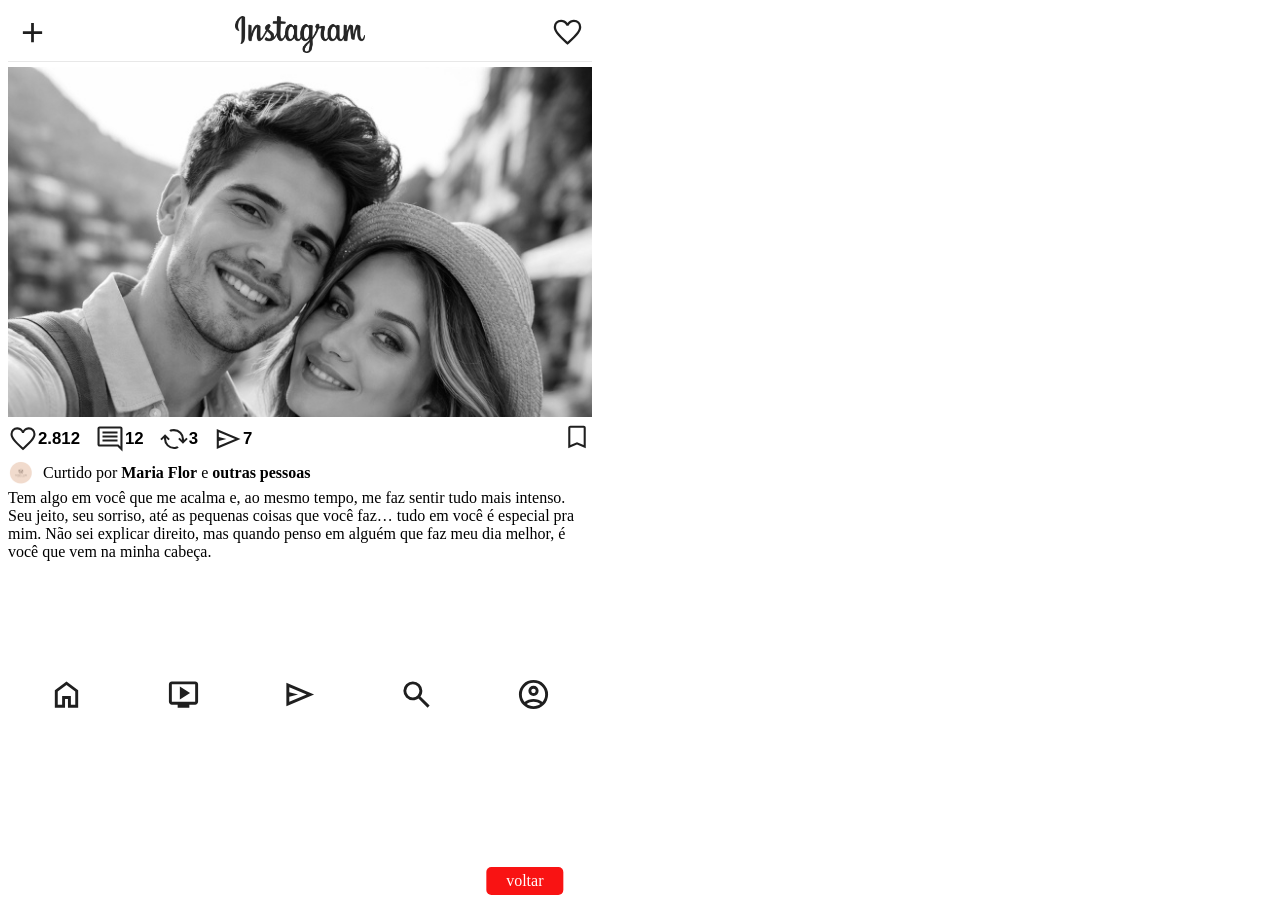
<file: page/mensagem.html>
<!DOCTYPE html>
<html lang="pt-br">
<head>
    <meta charset="UTF-8">
    <meta name="viewport" content="width=device-width, initial-scale=1.0">
    <title>mensagem</title>
    <link rel="stylesheet" href="../css/mensagem.css">
</head>
<body>
    <div class="interface">

        <div class="top">
            <svg xmlns="http://www.w3.org/2000/svg" height="33px" viewBox="0 -960 960 960" width="33px" fill="#1f1f1f"><path d="M440-440H200v-80h240v-240h80v240h240v80H520v240h-80v-240Z"/></svg>

            <img src="../img/instagram.jpg" alt="">

           <svg xmlns="http://www.w3.org/2000/svg" height="33px" viewBox="0 -960 960 960" width="33px" fill="#1f1f1f"><path d="m480-120.67-46.67-42q-104.18-95.08-172.25-164.04Q193-395.67 152.67-450.17q-40.34-54.5-56.5-99.16Q80-594 80-640q0-91.44 61.33-152.72 61.34-61.28 152-61.28 55.34 0 103.34 25.33 48 25.34 83.33 72.67 39.33-49.33 86.33-73.67 47-24.33 100.34-24.33 90.66 0 152 61.28Q880-731.44 880-640q0 46-16.17 90.67-16.16 44.66-56.5 99.16-40.33 54.5-108.41 123.46-68.07 68.96-172.25 164.04l-46.67 42Zm0-88.66q99.49-90.67 163.75-155.5Q708-429.67 745.67-478.17q37.66-48.5 52.66-86.42t15-75.31q0-64.1-41.33-105.77-41.33-41.66-105.18-41.66-50.02 0-92.59 29.83-42.56 29.83-65.56 81.5h-58q-22.34-51-64.9-81.17-42.57-30.16-92.59-30.16-63.85 0-105.18 41.66-41.33 41.67-41.33 105.88 0 37.46 15 75.62 15 38.17 52.66 87Q252-428.33 316.67-363.83q64.66 64.5 163.33 154.5Zm0-289Z"/></svg>
        </div>

        <div class="foto"></div>
        <div class="curtidas">
            <div class="curt">

                <div><svg xmlns="http://www.w3.org/2000/svg" height="30px" viewBox="0 -960 960 960" width="30px" fill="#1f1f1f"><path d="m480-120.67-46.67-42q-104.18-95.08-172.25-164.04Q193-395.67 152.67-450.17q-40.34-54.5-56.5-99.16Q80-594 80-640q0-91.44 61.33-152.72 61.34-61.28 152-61.28 55.34 0 103.34 25.33 48 25.34 83.33 72.67 39.33-49.33 86.33-73.67 47-24.33 100.34-24.33 90.66 0 152 61.28Q880-731.44 880-640q0 46-16.17 90.67-16.16 44.66-56.5 99.16-40.33 54.5-108.41 123.46-68.07 68.96-172.25 164.04l-46.67 42Zm0-88.66q99.49-90.67 163.75-155.5Q708-429.67 745.67-478.17q37.66-48.5 52.66-86.42t15-75.31q0-64.1-41.33-105.77-41.33-41.66-105.18-41.66-50.02 0-92.59 29.83-42.56 29.83-65.56 81.5h-58q-22.34-51-64.9-81.17-42.57-30.16-92.59-30.16-63.85 0-105.18 41.66-41.33 41.67-41.33 105.88 0 37.46 15 75.62 15 38.17 52.66 87Q252-428.33 316.67-363.83q64.66 64.5 163.33 154.5Zm0-289Z"/></svg>
                <p>2.812</p></div>

                <div><svg xmlns="http://www.w3.org/2000/svg" height="30px" viewBox="0 -960 960 960" width="30px" fill="#1f1f1f"><path d="M240-400h480v-66.67H240V-400Zm0-126.67h480v-66.66H240v66.66Zm0-126.66h480V-720H240v66.67ZM880-80 720-240H146.67q-27 0-46.84-19.83Q80-279.67 80-306.67v-506.66q0-27 19.83-46.84Q119.67-880 146.67-880h666.66q27 0 46.84 19.83Q880-840.33 880-813.33V-80ZM146.67-306.67h602l64.66 68.34v-575H146.67v506.66Zm0 0v-506.66 506.66Z"/></svg>
                <p><p>12</p></p></div>

                <div><svg xmlns="http://www.w3.org/2000/svg" height="30px" viewBox="0 -960 960 960" width="30px" fill="#1f1f1f"><path d="M481.33-158.67q-132 0-226.33-94-94.33-94-94.33-226V-511L86-436.33 41.33-481 194-633.67 346.67-481 302-436.33 227.33-511v32.33q0 104.67 74.5 179 74.5 74.34 179.5 74.34 28 0 53.67-5.34 25.67-5.33 49-16L632.67-198q-36.67 20.67-74.34 30-37.66 9.33-77 9.33ZM766.67-325 614-477.67 659.33-523l74 74v-29.67q0-104.66-74.5-179Q584.33-732 479.33-732q-28 0-53.66 5.67-25.67 5.66-49 15L328-760q36.67-20.67 74.33-29.67 37.67-9 77-9 132 0 226.34 94 94.33 94 94.33 226v31l74.67-74.66 44.66 44.66L766.67-325Z"/></svg>
                <p>3</p></div>
                <div><svg xmlns="http://www.w3.org/2000/svg" height="30px" viewBox="0 -960 960 960" width="30px" fill="#1f1f1f"><path d="M120-160v-640l760 320-760 320Zm66.67-102 520.66-218-520.66-220v158.67L428-480l-241.33 60v158Zm0 0v-438 438Z"/></svg> 
                <p>7</p></div>
            </div>
            <div class="salvar"><svg xmlns="http://www.w3.org/2000/svg" height="30px" viewBox="0 -960 960 960" width="30px" fill="#1f1f1f"><path d="M200-120v-656.67q0-27 19.83-46.83 19.84-19.83 46.84-19.83h426.66q27 0 46.84 19.83Q760-803.67 760-776.67V-120L480-240 200-120Zm66.67-101.33L480-312l213.33 90.67v-555.34H266.67v555.34Zm0-555.34h426.66-426.66Z"/></svg></div>
        </div>
        <div class="seguidores">
            <img src="../img/curtido.png" alt=""> 
            <p>Curtido por <strong>Maria Flor</strong> e <strong>outras pessoas</strong></p>
        </div>
        <div class="texto"> <p>
            Tem algo em você que me acalma e, ao mesmo tempo, me faz sentir tudo mais intenso. Seu jeito, seu sorriso, até as pequenas coisas que você faz… tudo em você é especial pra mim. Não sei explicar direito, mas quando penso em alguém que faz meu dia melhor, é você que vem na minha cabeça.
        </p></div>
        <div class="bottom">
            
            <svg xmlns="http://www.w3.org/2000/svg" height="35px" viewBox="0 -960 960 960" width="35px" fill="#1f1f1f"><path d="M240-200h120v-240h240v240h120v-360L480-740 240-560v360Zm-80 80v-480l320-240 320 240v480H520v-240h-80v240H160Zm320-350Z"/></svg>

            <svg xmlns="http://www.w3.org/2000/svg" height="35px" viewBox="0 -960 960 960" width="35px" fill="#1f1f1f"><path d="m380-340 280-180-280-180v360Zm-60 220v-80H160q-33 0-56.5-23.5T80-280v-480q0-33 23.5-56.5T160-840h640q33 0 56.5 23.5T880-760v480q0 33-23.5 56.5T800-200H640v80H320ZM160-280h640v-480H160v480Zm0 0v-480 480Z"/></svg>

            <svg xmlns="http://www.w3.org/2000/svg" height="35px" viewBox="0 -960 960 960" width="35px" fill="#1f1f1f"><path d="M120-160v-640l760 320-760 320Zm80-120 474-200-474-200v140l240 60-240 60v140Zm0 0v-400 400Z"/></svg>

            <svg xmlns="http://www.w3.org/2000/svg" height="35px" viewBox="0 -960 960 960" width="35px" fill="#1f1f1f"><path d="M784-120 532-372q-30 24-69 38t-83 14q-109 0-184.5-75.5T120-580q0-109 75.5-184.5T380-840q109 0 184.5 75.5T640-580q0 44-14 83t-38 69l252 252-56 56ZM380-400q75 0 127.5-52.5T560-580q0-75-52.5-127.5T380-760q-75 0-127.5 52.5T200-580q0 75 52.5 127.5T380-400Z"/></svg>

            <svg xmlns="http://www.w3.org/2000/svg" height="35px" viewBox="0 -960 960 960" width="35px" fill="#1f1f1f"><path d="M234-276q51-39 114-61.5T480-360q69 0 132 22.5T726-276q35-41 54.5-93T800-480q0-133-93.5-226.5T480-800q-133 0-226.5 93.5T160-480q0 59 19.5 111t54.5 93Zm146.5-204.5Q340-521 340-580t40.5-99.5Q421-720 480-720t99.5 40.5Q620-639 620-580t-40.5 99.5Q539-440 480-440t-99.5-40.5ZM480-80q-83 0-156-31.5T197-197q-54-54-85.5-127T80-480q0-83 31.5-156T197-763q54-54 127-85.5T480-880q83 0 156 31.5T763-763q54 54 85.5 127T880-480q0 83-31.5 156T763-197q-54 54-127 85.5T480-80Zm100-95.5q47-15.5 86-44.5-39-29-86-44.5T480-280q-53 0-100 15.5T294-220q39 29 86 44.5T480-160q53 0 100-15.5ZM523-537q17-17 17-43t-17-43q-17-17-43-17t-43 17q-17 17-17 43t17 43q17 17 43 17t43-17Zm-43-43Zm0 360Z"/></svg>
        </div>
    </div>
    <a href="inicio.html" class="prev">voltar</a>
</body>
</html>
</file>
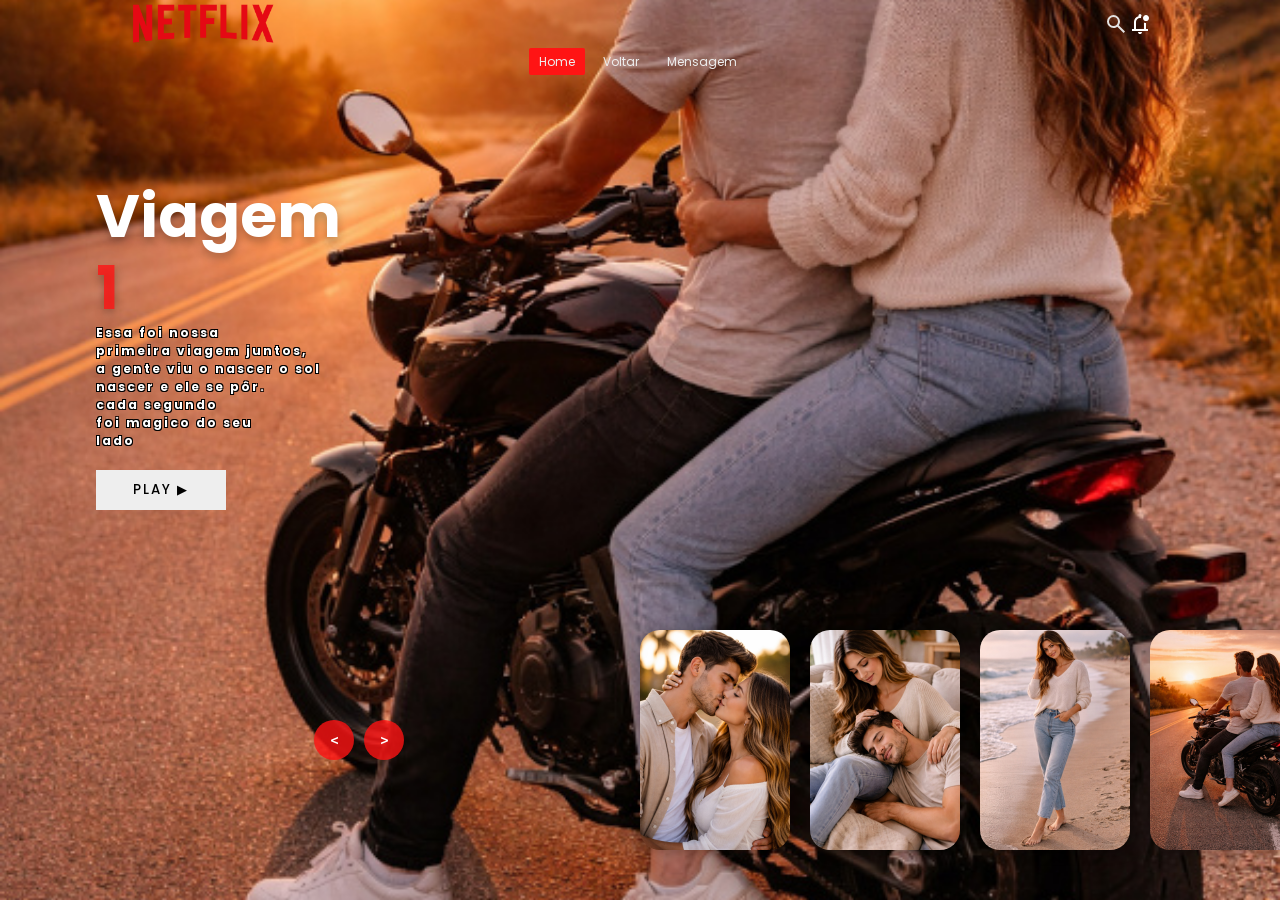
<file: page/momentos.html>
<!DOCTYPE html>
<html lang="pt-br">
<head>
    <meta charset="UTF-8">
    <meta name="viewport" content="width=device-width, initial-scale=1.0">
    <title>Momentos</title>
    <link rel="stylesheet" href="../css/momentos.css">

</head>
<body>
    <header>
        <div class="netflix-top">
            <div class="img-netflix"><img src="../img/Logonetflix.png"></div>

            <div class="icon-netflix">
                <p><svg xmlns="http://www.w3.org/2000/svg" height="24px" viewBox="0 -960 960 960" width="24px" fill="#e3e3e3"><path d="M784-120 532-372q-30 24-69 38t-83 14q-109 0-184.5-75.5T120-580q0-109 75.5-184.5T380-840q109 0 184.5 75.5T640-580q0 44-14 83t-38 69l252 252-56 56ZM380-400q75 0 127.5-52.5T560-580q0-75-52.5-127.5T380-760q-75 0-127.5 52.5T200-580q0 75 52.5 127.5T380-400Z"/></svg></p>
                <p><svg xmlns="http://www.w3.org/2000/svg" height="24px" viewBox="0 -960 960 960" width="24px" fill="#FFFFFF"><path d="M480-80q-33 0-56.5-23.5T400-160h160q0 33-23.5 56.5T480-80Zm0-420ZM160-200v-80h80v-280q0-83 50-147.5T420-792v-28q0-25 17.5-42.5T480-880q25 0 42.5 17.5T540-820v13q-11 22-16 45t-4 47q-10-2-19.5-3.5T480-720q-66 0-113 47t-47 113v280h320v-257q18 8 38.5 12.5T720-520v240h80v80H160Zm475-435q-35-35-35-85t35-85q35-35 85-35t85 35q35 35 35 85t-35 85q-35 35-85 35t-85-35Z"/></svg></p>
            </div>
        </div>
        <nav>
            <a href="../page/inicio.html" class="active">Home</a>
            <a href="../page/inicio.html">Voltar</a>
            <a href="../page/mensagem.html">Mensagem</a>
            
    
        </nav>
    </header>
    <audio src="../media/audio-netflix.mp3" id="audio"></audio>

    <div class="slider">
        <div class="list">

            <div class="item">
                <img src="../img/m-img1.jpg" alt="">
                <div class="content">
                    <div class="title">Viagem</div>
                    <div class="type">1</div>
                    <div class="description">
                        Essa foi nossa <br>
                        primeira viagem juntos, <br> 
                        a gente viu o nascer o sol <br>
                        nascer e ele se pôr.<br>
                        cada segundo <br> 
                        foi magico do seu <br>
                        lado
                    </div>
                    <div class="button">
                        <button class="audioNetflix">PLAY &#x25B6; </button>
                    </div>
                </div>
            </div>

            <div class="item">
                <img src="../img/m-img2.jpg" alt="">
                <div class="content">
                    <div class="title">Momentos</div>
                    <div class="type">2</div>
                    <div class="description">
                        Momentos juntos são feitos de <br> pequenos detalhesque ficam <br>
                        guardados para sempre: um sorriso<br>
                        inesperado,uma conversa simples <br> que vira especial, um olhar que <br> diz tudo sem precisar de <br>
                        palavras. 
</div>
                    <div class="button">
                        <button class="audioNetflix">PLAY &#x25B6; </button>
                    </div>
                </div>
            </div>

            <div class="item">
                <img src="../img/m-img3.jpg" alt="">
                <div class="content">
                    <div class="title">Cuidar</div>
                    <div class="type">3</div>
                    <div class="description">
                        Cuidar de alguém é mais <br>
                        do que estar presente nos <br>
                        momentos bons, é demonstrar <br>
                        atenção nos detalhes, <br>
                        oferecer apoio quando tudo <br>
                        parece difícil e nunca soltar <br>
                        a mão quando o outro.
                    </div>
                    <div class="button">
                        <button class="audioNetflix">PLAY &#x25B6; </button>
                    </div>
                </div>
            </div>
            
            <div class="item">
                <img src="../img/m-img4.jpg" alt="">
                <div class="content">
                    <div class="title">You</div>
                    <div class="type">4</div>
                    <div class="description">
                        Você é uma garota incrível <br>
                        completa em cada detalhe. <br>
                        Tem uma força que inspira, um <br> jeito que encanta e um <br> 
                        coração que faz tudo ao redor ficar<br> mais leve. Sua presença marca, <br>
                        seu sorriso acolhe.
 </div>
                    <div class="button">
                        <button class="audioNetflix">PLAY &#x25B6; </button>
                    </div>
                </div>
            </div>

        </div>
        <div class="thumbnail">
            <div class="item">
                <img src="../img/m-img1.jpg" alt="">
            </div>
            <div class="item">
                <img src="../img/m-img2.jpg" alt="">
            </div>
            <div class="item">
                <img src="../img/m-img3.jpg" alt="">
            </div>
            <div class="item">
                <img src="../img/m-img4.jpg" alt="">
            </div>


        </div>

        <div class="nextPrevArrows">
            <button class="prev">&lt;</button>
            <button class="next">&gt;</button>

        </div>
    </div>

<script src="../js/momentos.js"></script>
</body>
</html>
</file>
<file: css/mensagem.css>
*{
    margin: 0;
    padding: 0;
    box-sizing: border-box;
}
.interface{
    padding: 8px;
    background-color: white;
    width: 100vw;
    max-width: 600px;
    height: 80vh;
    display: flex;
    flex-direction: column;
    gap: 5px;
}
.interface .top{
    padding: 8px;
    display: flex;
    justify-content: space-between;
    border-bottom: 1px solid rgba(0, 0, 0, 0.092);
}
.interface .top img{
    width: 130px;
}
.interface .foto{
    background-image: url('../img/foto-instagram.jpg');
    background-position: top center;
    background-repeat: no-repeat;
    background-size: cover;
    filter: grayscale(1);
    width:100% ;
    height: 350px;
}
.interface .curtidas{font-family: Arial, Helvetica, sans-serif;
    display: flex;
    justify-content: space-between;
}
.interface .curtidas .curt{
    display: flex;
    gap: 15px;
}
.interface .curtidas .curt div{
    display: flex;
    justify-content: space-between;
    align-self: center;
}
.interface .curtidas .curt div p{
   font-size: 1.05em;
   font-weight: bold;
    align-self: center;
}

.interface .seguidores{
    display: flex;
    gap: 10px;
}
.interface .seguidores img{
    width: 25px;
}
.interface .seguidores p{
    align-self: center;
}
.interface .bottom{
   margin-top: auto;
   width: 100%;
   display: flex;
   justify-content: space-around;
   position: sticky;
   bottom: 0;
}

.prev{
    background-color: rgb(249, 19, 19);
    color: white;
    position: absolute;
    left: 41%;
    transform: translate(-50%);
    border-radius: 5px;
    text-decoration: none;
    animation: aumentar 2s linear infinite;
    padding: 5px 20px;
    position: fixed;
    bottom: 5px;
}
@keyframes aumentar{
    0%,100%{
        transform: scale(1);
    }
    50%{
        transform: scale(1.2);
    }

}
</file>
<file: css/momentos.css>
@import url('https://fonts.googleapis.com/css2?family=Poppins:ital,wght@0,100;0,200;0,300;0,400;0,500;0,600;0,700;0,800;0,900;1,100;1,200;1,300;1,400;1,500;1,600;1,700;1,800;1,900&display=swap');

body{
    margin: 0;
    background-color: #000;
    color: #eee;
    font-family: Poppins;
    font-size: 12px;
}

a{
    text-decoration: none;
}

header{
    width: 1140px;
    max-width: 80%;
    margin: auto;
    height: 50px;
    display: flex;
    align-items: center;
    position: relative;
    z-index: 100;
    display: flex;
    flex-direction: column;
}
button span{
    color: #000;
}
.netflix-top{
    display: flex;
    width: 100%;
    justify-content: space-between;

}
.icon-netflix{
    display: flex;
}
header .netflix-top .img-netflix img{
    width: 150px;
    
}

header a{
    color: #eee;
    margin-right: 5px;
    padding: 5px 10px;
    transition: 0.2s;
}

a.active{
    background: #ff1414;
    border-radius: 2px;
}

header a:hover{
    background: #ff1414cb;
    border-radius: 2px;
}


/* slider section  */

.slider{
    height: 100vh;
    margin-top: -50px;
    width: 100vw;
    overflow: hidden;
    position: relative;
}
.slider .list .item{
    width: 100%;
    height: 100%;
    position: absolute;
    inset: 0 0 0 0;
}
.slider .list .item img{
    width: 100%;
    height: 100%;
    object-fit: cover;
}
.slider .list .item .content{

    position: absolute;
    top: 20%;
    width: 1140px;
    max-width: 85%;
    left: 50%;
    transform: translateX(-50%);
    padding-right: 30%;
    box-sizing: border-box;
    color: #fff;
    text-shadow: 0 5px 10px #0004;
    
}
.slider .list .item .content .description{
    width: 100%;
   font-weight: bold;
   letter-spacing: 2px;
    text-shadow: 
    1px 1px black,
    -1px -1px black,
    1px -1px black,
    -1px 1px black;
}

.slider .list .item .content .title,
.slider .list .item .content .type{
    font-size: 5em;
    font-weight: bold;
    line-height: 1.2em;
}
.slider .list .item .type{
    color: #ff1414cb;
}
.slider .list .item .button{
    display: grid;
    grid-template-columns: repeat(1, 130px);
    grid-template-rows: 40px;
    gap: 5px;
    margin-top: 20px;
}
.slider .list .item .button button{
    border: none;
    background-color: #eee;
    font-family: Poppins;
    font-weight: 500;
    cursor: pointer;
    transition: 0.4s;
    letter-spacing: 2px;
}


.slider .list .item .button button:hover{
    letter-spacing: 3px;
}
.slider .list .item .button button:nth-child(2){
    background-color: transparent;
    border: 1px solid #fff;
    color: #eee;
}





/* Thumbnail Section  */
.thumbnail{
    position: absolute;
    bottom: 50px;
    left: 50%;
    width: max-content;
    z-index: 100;
    display: flex;
    gap: 20px;
}

.thumbnail .item{
    width: 150px;
    height: 220px;
    flex-shrink: 0;
    position: relative;
}

.thumbnail .item img{
    width: 100%;
    height: 100%;
    object-fit: cover;
    border-radius: 20px;
    box-shadow: 5px 0 15px rgba(0, 0, 0, 0.3);
}


/* nextPrevArrows Section  */
.nextPrevArrows{
    position: absolute;
    top: 80%;
    right: 52%;
    z-index: 100;
    width: 300px;
    max-width: 30%;
    display: flex;
    gap: 10px;
    align-items: center;
}
.nextPrevArrows button{
    width: 40px;
    height: 40px;
    border-radius: 50%;
    background-color: #ff1414cb;
    border: none;
    color: #fff;
    font-family: monospace;
    font-weight: bold;
    transition: .5s;
    cursor: pointer;
}
.nextPrevArrows button:hover{
    background-color: #fff;
    color: #000;
}

/* Animation Part */
.slider .list .item:nth-child(1){
    z-index: 1;
}


/* animation text in first item */
.slider .list .item:nth-child(1) .content .title,
.slider .list .item:nth-child(1) .content .type,
.slider .list .item:nth-child(1) .content .description,
.slider .list .item:nth-child(1) .content .buttons
{
    transform: translateY(50px);
    filter: blur(20px);
    opacity: 0;
    animation: showContent .5s 1s linear 1 forwards;
}
@keyframes showContent{
    to{
        transform: translateY(0px);
        filter: blur(0px);
        opacity: 1;
    }
}
.slider .list .item:nth-child(1) .content .title{
    animation-delay: 0.4s !important;
}
.slider .list .item:nth-child(1) .content .type{
    animation-delay: 0.6s !important;
}
.slider .list .item:nth-child(1) .content .description{
    animation-delay: 0.8s !important;
}
.slider .list .item:nth-child(1) .content .buttons{
    animation-delay: 1s !important;
}




/* Animation for next button click */
.slider.next .list .item:nth-child(1) img{
    width: 150px;
    height: 220px;
    position: absolute;
    bottom: 50px;
    left: 50%;
    border-radius: 30px;
    animation: showImage .5s linear 1 forwards;
}

@keyframes showImage{
    to{
        bottom: 0;
        left: 0;
        width: 100%;
        height: 100%;
        border-radius: 0;
    }
}

.slider.next .thumbnail .item:nth-last-child(1){
    overflow: hidden;
    animation: showThumbnail .5s linear 1 forwards;
}
.slider.prev .list .item img{
    z-index: 100;
}


@keyframes showThumbnail{
    from{
        width: 0;
        opacity: 0;
    }
}


.slider.next .thumbnail{
    animation: effectNext .5s linear 1 forwards;
}

@keyframes effectNext{
    from{
        transform: translateX(150px);
    }
}



/* Animation for prev button click */
.slider.prev .list .item:nth-child(2){
    z-index: 2;
}

.slider.prev .list .item:nth-child(2) img{
    animation: outFrame 0.5s linear 1 forwards;
    position: absolute;
    bottom: 0;
    left: 0;
}
@keyframes outFrame{
    to{
        width: 150px;
        height: 220px;
        bottom: 50px;
        left: 50%;
        border-radius: 20px;
    }
}

.slider.prev .thumbnail .item:nth-child(1){
    overflow: hidden;
    opacity: 0;
    animation: showThumbnail .5s linear 1 forwards;
}
.slider.next .nextPrevArrows button,
.slider.prev .nextPrevArrows button{
    pointer-events: none;
}


.slider.prev .list .item:nth-child(2) .content .title,
.slider.prev .list .item:nth-child(2) .content .type,
.slider.prev .list .item:nth-child(2) .content .description,
.slider.prev .list .item:nth-child(2) .content .buttons
{
    animation: contentOut 1.5s linear 1 forwards!important;
}

@keyframes contentOut{
    to{
        transform: translateY(-150px);
        filter: blur(20px);
        opacity: 0;
    }
}
@media screen and (max-width: 678px) {
    .slider .list .item .content{
        padding-right: 0;
    }
    .slider .list .item .content .title{
        font-size: 50px;
    }
}
</file>
